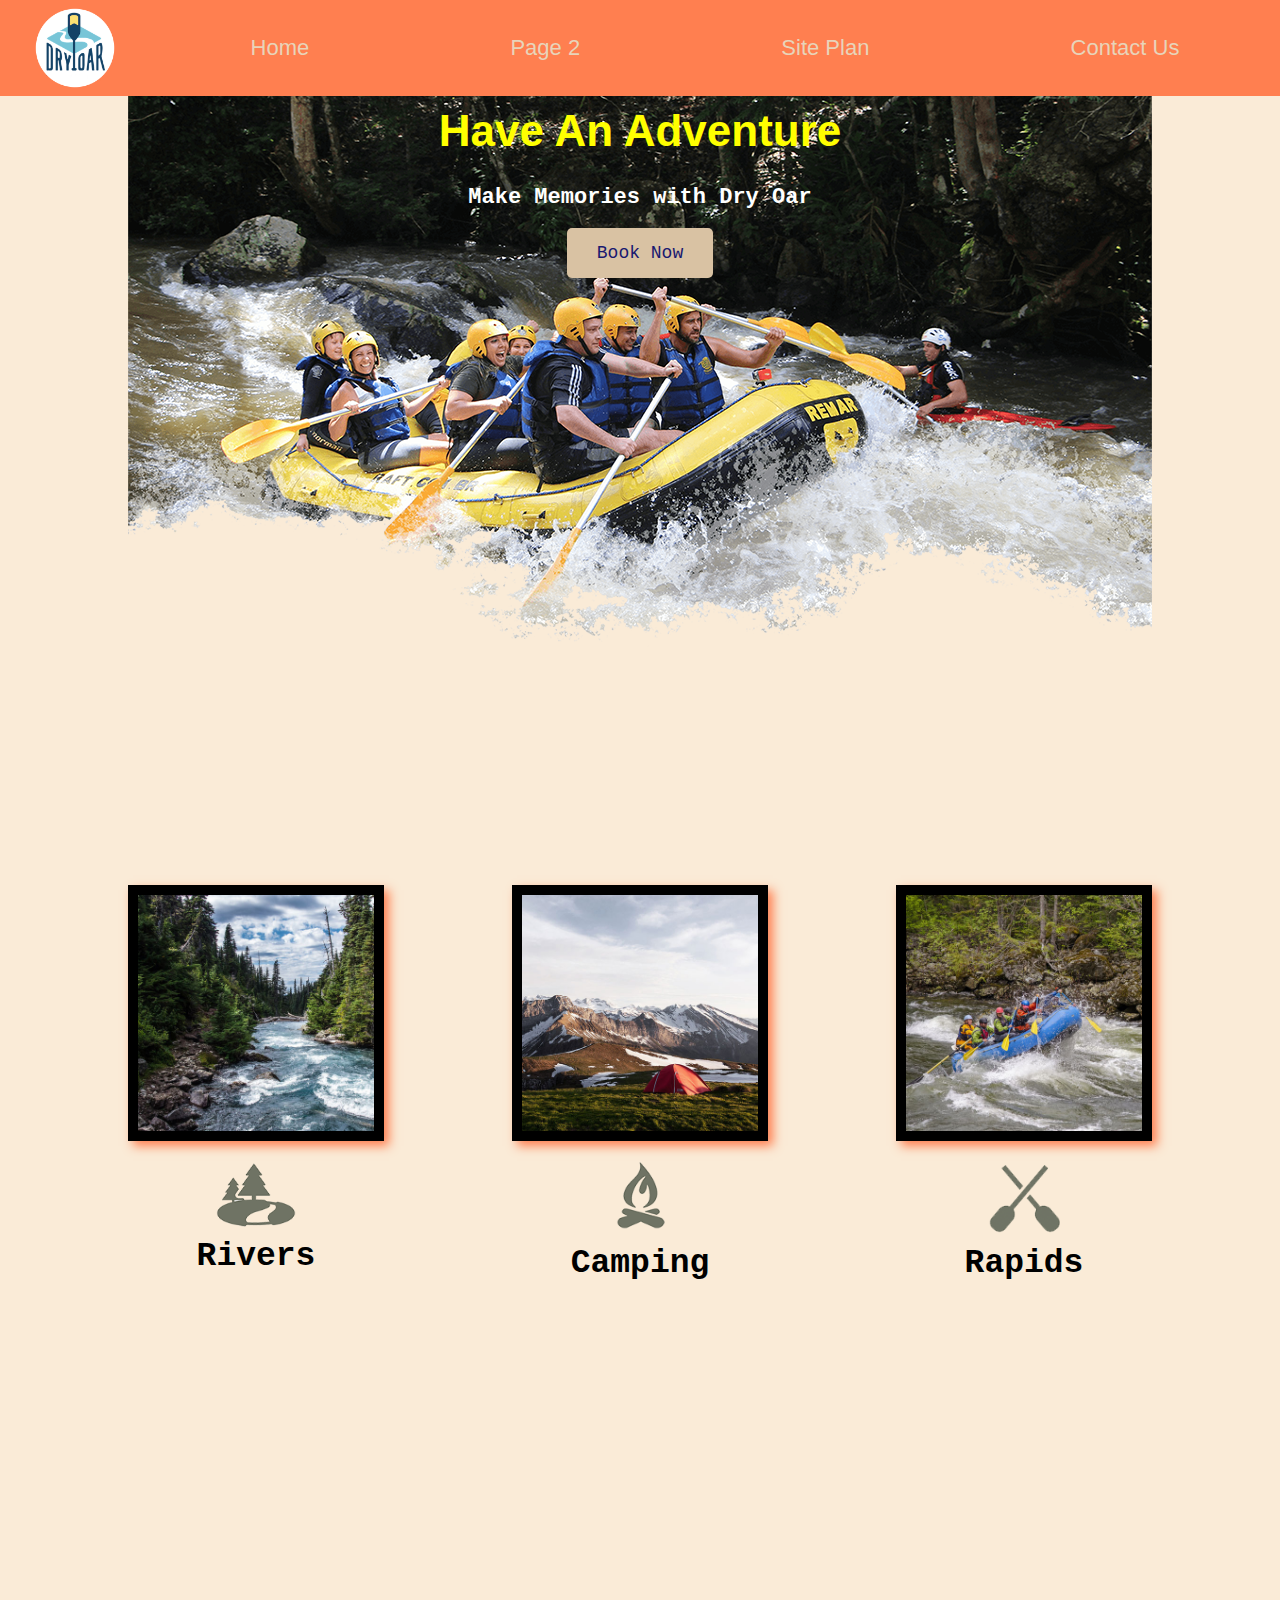
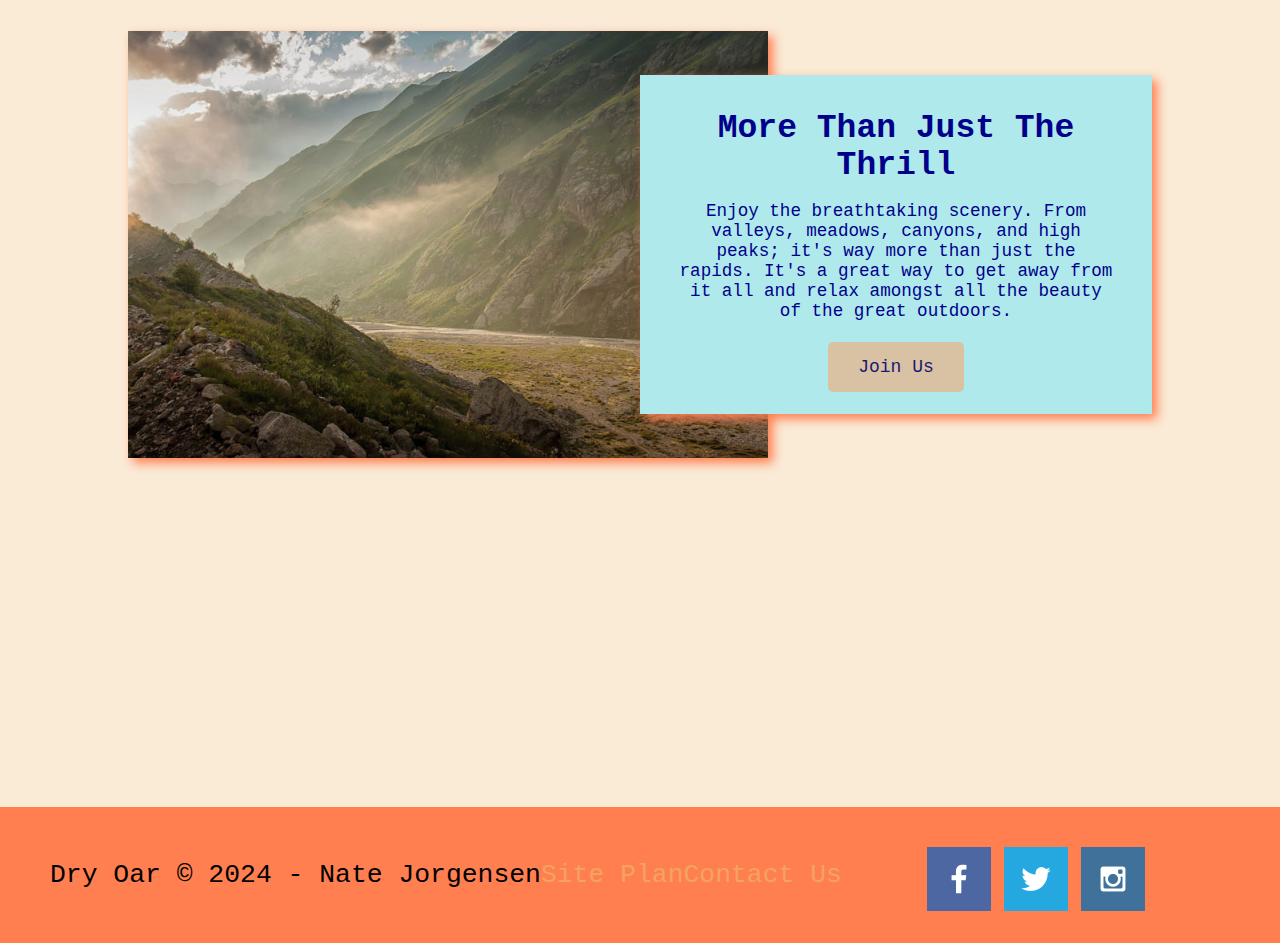
<file: wwr/index.html>
<!DOCTYPE html>
<html lang="en">
<head>
    <meta charset="UTF-8">
    <meta http-equiv="X-UA-Compatible" content="IE=edge">
    <meta name="viewport" content="width=device-width, initial-scale=1.0">
    <title>Whitewater Rafting Vacations | Dry Oar Boating | Home</title>
    <link rel="stylesheet" href="styles/styles.css">
</head>
<body>
    <div id="content"></div>
        <header>
            <a id="logo_link" href="index.html">
                <img class="logo" src="images/logo.png" alt="Dry Oar Logo">
            </a>
        <nav>
            <a href="index.html">Home</a>
            <a href="#">Page 2</a>
            <a href="site-plan-rafting.html">Site Plan</a>
            <a href="contactus.html">Contact Us</a>
        </nav>
        </header>
        <div id="hero">
            <div id="hero-box">
                <img id="hero-img" src="images/hero.png" alt="People enjoying white water rafting">
            </div>
            <section id="hero-msg">
                <h1 class="home-title">Have An Adventure</h1>
                <h4>Make Memories with Dry Oar</h4>
                <div class="button-box">
                    <a class="book" href="rates.html">Book Now</a>
                </div>
            </section>
        </div>
        <main class="home-grid">
            <section class="rivers-card">
                <img class="card-img" src="images/rivers.jpg" alt="river in forest">
                <img class="icon" src="images/river_icon.png" alt="river icon">
                <h2>Rivers</h2>
            </section>
            <section class="camping-card">
                <img class="card-img" src="images/camping.jpg" alt="tent in mountains">
                <img class="icon" src="images/fire_icon.png" alt="fire icon">
                <h2>Camping</h2>
            </section>
            <section class="rapids-card">
                <img class="card-img" src="images/rapids.jpg" alt="rafting boat">
                <img class="icon" src="images/oars.png" alt="oars icon">
                <h2>Rapids</h2>
            </section>
            <div id="background"></div>
            <img class="mountains" src="images/mountains.jpg" alt="Misty Mountains">
            <section class="msg">
                <h2>More Than Just The Thrill</h2>
                <p>Enjoy the breathtaking scenery. From valleys, meadows, canyons, and high peaks; it's way more than just the rapids. It's a great way to get away from it all and relax amongst all the beauty of the great outdoors.</p>
                <a class="join" href="rivers.html">Join Us</a>
            </section>
        </main>
        <footer>
            <p>Dry Oar &copy; 2024 - Nate Jorgensen</p>
            <p><a href="site-plan-rafting.html">Site Plan</a></p>
            <p><a href="contactus.html">Contact Us</a></p>
            <div class="social">
                <a href="https://facebook.com">
                    <img src="images/facebook.png" alt="fb icon">
                </a>
                <a href="https://twitter.com">
                    <img src="images/twitter.png" alt="twitter icon">
                </a>
                <a href="https://instagram.com">
                <img src="images/instagram.png" alt="instagram icon">
                </a>
            </div>
        </footer>
</body>
</html>
</file>
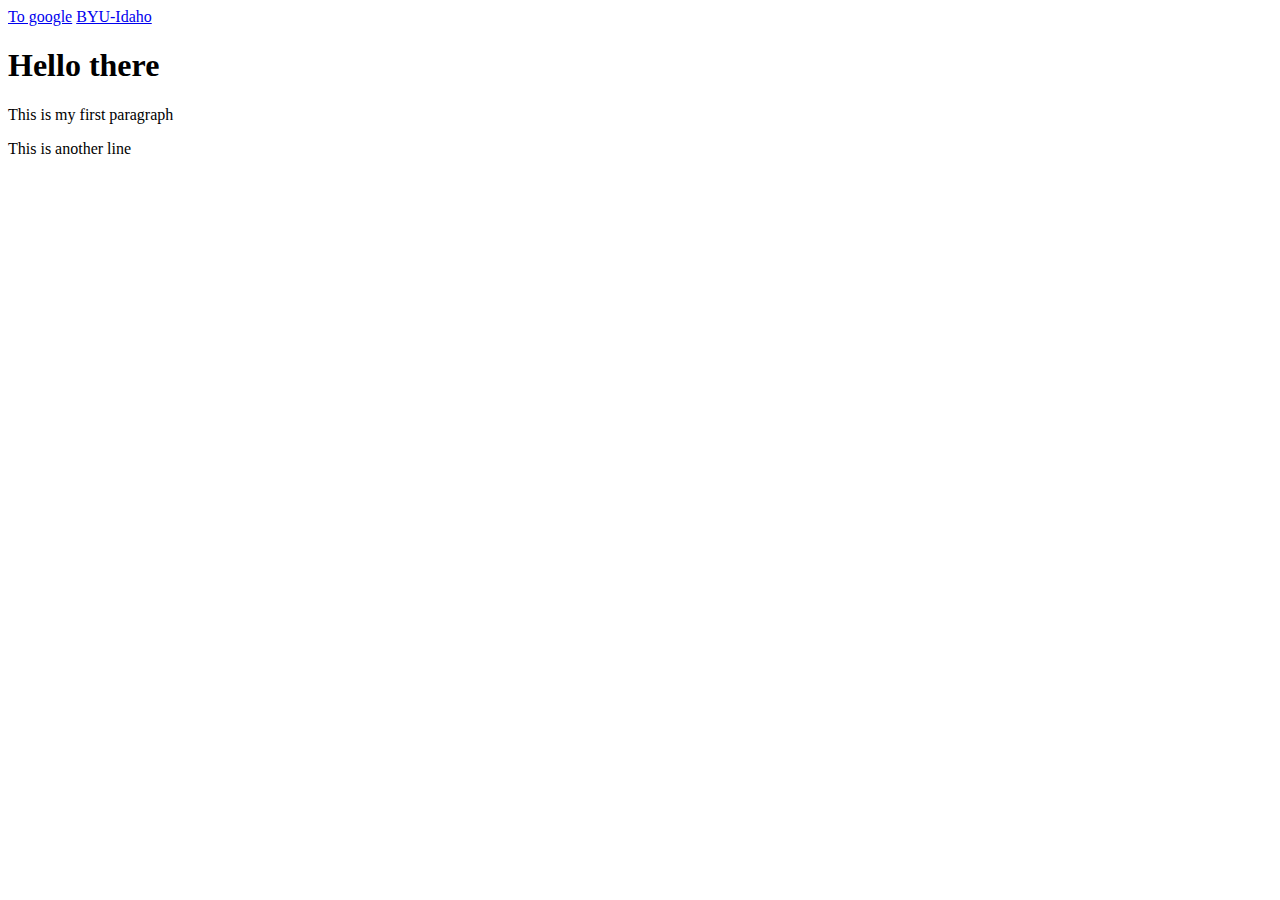
<file: class demos/practice-w1.html>
<!DOCTYPE html>
<html lang="en">

   <head>
        <meta charset="UTF-8">
        <meta name="viewport" content="width=device-width, initial-scale=1.0">
        <title>Practice Page</title>
    </head>

    <body>
        <header>
            <nav>
                <a href="https://www.google.com">To google</a>
                <a href="https://byui.edu">BYU-Idaho</a>
            </nav>
        </header>
        <h1>Hello there</h1>
            <p>This is my first paragraph</p>
            <p>This is another line</p>

        <footer>
            
        </footer>
    </body>

</html>
</file>
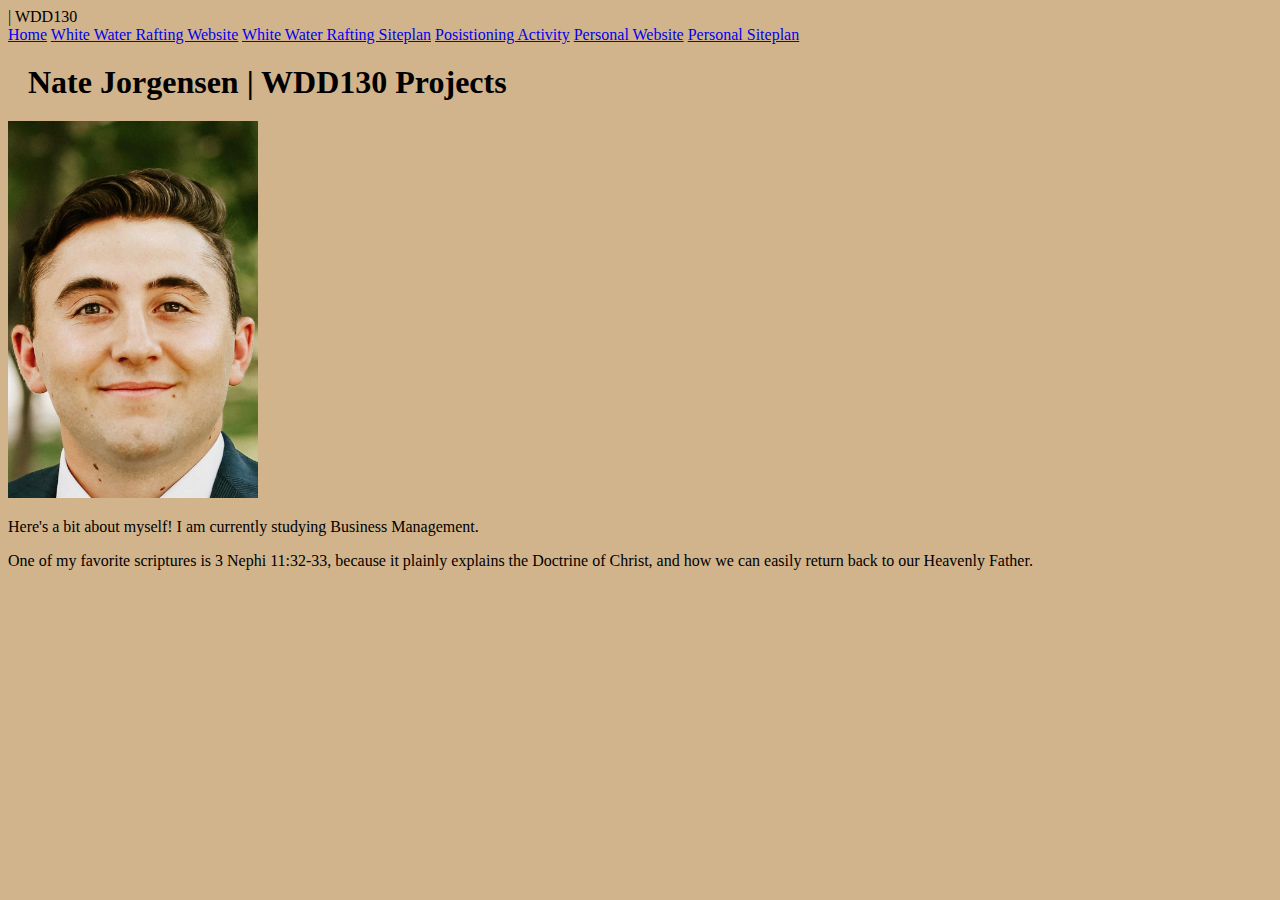
<file: Homepage/homepage-index.html>
<!DOCTYPE html>
<html lang="en">
<head>
    <meta charset="UTF-8">
    <meta http-equiv="X-UA-Compatible" content="IE=edge">
    <meta name="viewport" content="width=device-width, initial-scale=1.0">
    <title>Nate Jorgensen | Home</title> | WDD130</title>
    <link rel="stylesheet" href="style.css">
<link href="">
</head>
<body>
    <header>
        <nav>
            <a href="homepage-index.html">Home</a>
            <a href="wwr/index.html">White Water Rafting Website</a>
            <a href="wwr/site-plan-rafting.html">White Water Rafting Siteplan</a>
            <a href="positioning.html">Posistioning Activity</a>
            <a href="#">Personal Website</a>
            <a href="#">Personal Siteplan</a>
        </nav>
        <main>
            <h1>Nate Jorgensen | WDD130 Projects</h1>
            <img src="IMG_1335.jpg" alt="My mission pictue!" width="250"/>
            <p id="first-paragraph">Here's a bit about myself! I am currently studying Business Management.</p> 
            <p id="second-paragraph">One of my favorite scriptures is 3 Nephi 11:32-33, because it plainly explains the Doctrine of Christ, and how we can easily return back to our Heavenly Father.</p>
        </main>
    </header>
</body>
</html>
</file>
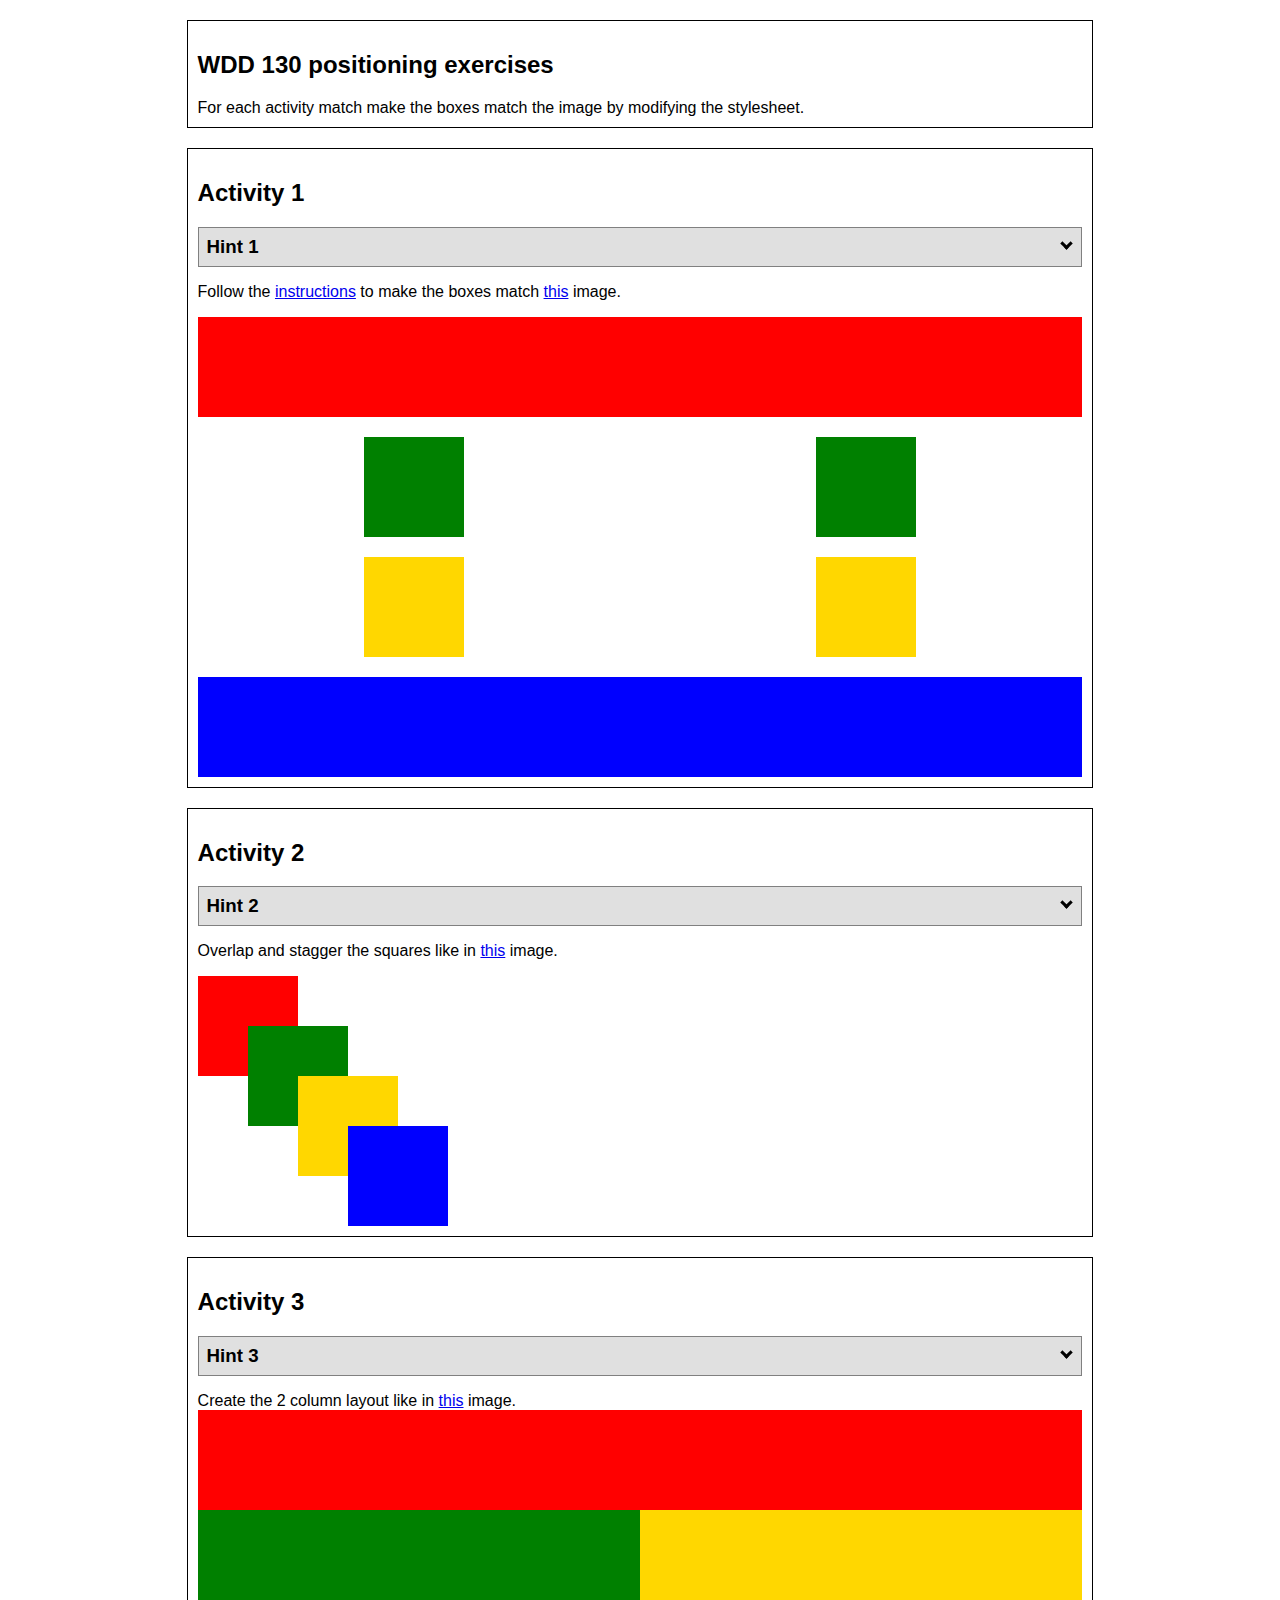
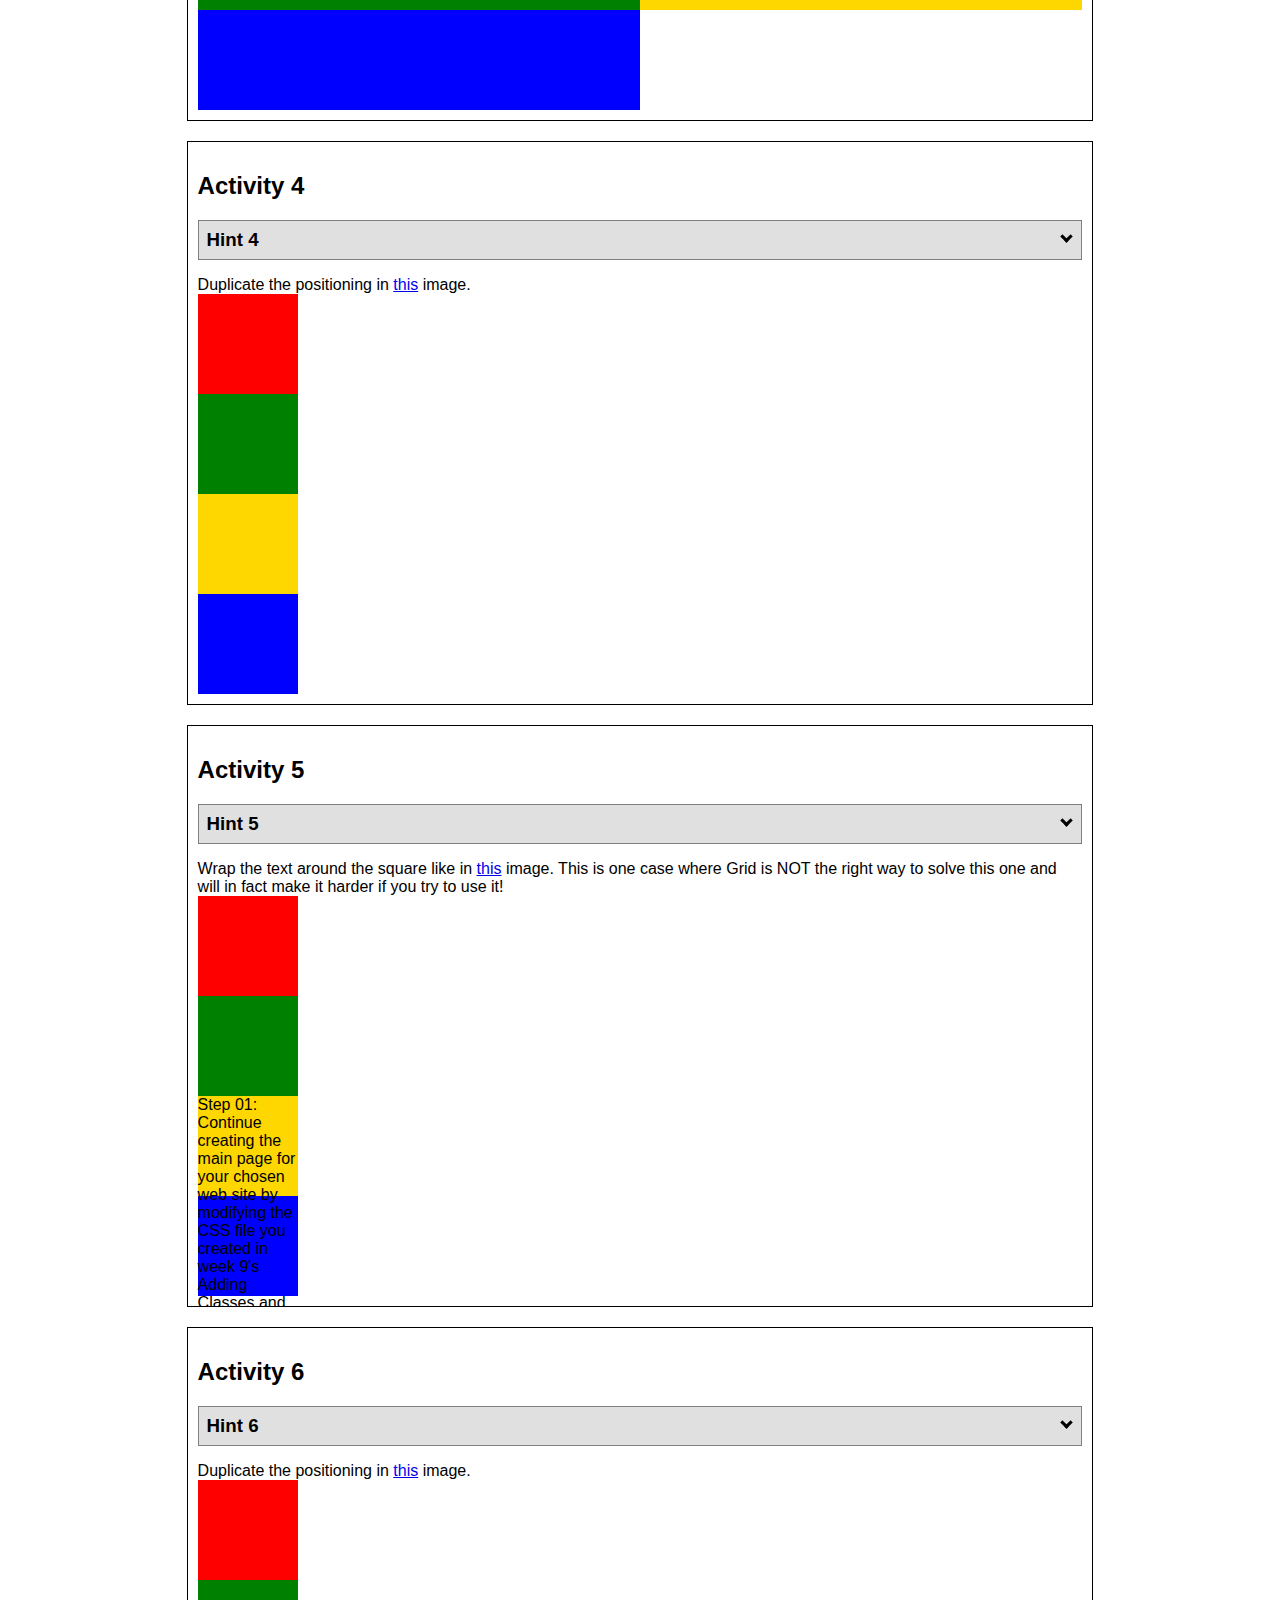
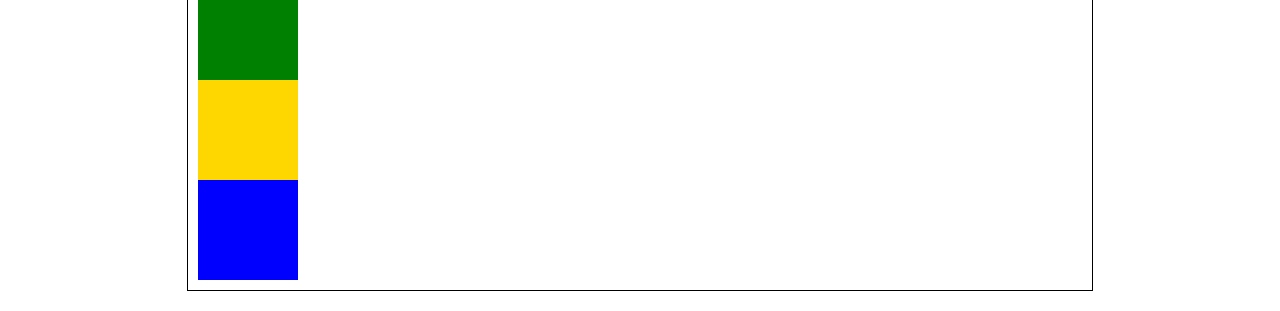
<file: positioning/positioning.html>
<!DOCTYPE html>
<html lang="en">
    <head>
    <!-- HTML - Name: positioning.html -->
    <title>Positioning Activity</title>
    <link rel="stylesheet" type="text/css" href="positionstyles.css" />
    </head>
    <body>
    <div class="activity">
        <h2>WDD 130 positioning exercises</h2>
        For each activity match make the boxes match the image by modifying the stylesheet.</div>
    <div class="activity">
        <h2>Activity 1</h2>
        <section class="hint"><input type="checkbox" ><i></i> <h3>Hint 1</h3><div><p>Check out the <a href="https://byui-wdd.github.io/wdd130/activities/css-positioning.html" target="_blank">activity instructions</a> in Ilearn!</p></div></section>
        <p>Follow the <a href="https://byui-wdd.github.io/wdd130/activities/css-positioning.html" target="_blank">instructions</a> to make the boxes match  <a href="https://byui-wdd.github.io/wdd130/images/example1.png" target="_blank">this</a> image.</p>
        <div class="content1" >
        <div class="red1" ></div>
        <div class="green1" ></div>
        <div class="green1" ></div>
        <div class="yellow1"></div>
        <div class="yellow1"></div>
        <div class="blue1"></div>
        </div>
    </div>
    <div class="activity">
        <h2>Activity 2</h2>
        <section class="hint"><input type="checkbox" > <h3>Hint 2</h3><i></i><div><p>Remember that the best way to shift elements around slightly on the page is with Margins.  You could also use Grid.  Either would work for this. If you choose margin remember that you can use a <em>negative</em> margin. (ie margin-top: -20px;)</p><h4>Properties used:</h4><ul><li>margin-top, margin-left</li><li>...or...</li><li>grid-template-columns: 50px 50px 50px 50px 50px</li></ul></div></section>
        <p>Overlap and stagger the squares like in <a href="https://byui-wdd.github.io/wdd130/images/example2.png" target="_blank">this</a> image.</p>
        <div class="content2" >
        <div class="red2" ></div>
        <div class="green2" ></div>
        <div class="yellow2"></div>
        <div class="blue2"></div>
        </div>
    </div>
    <div class="activity">
        <h2>Activity 3</h2>
        <section class="hint"><input type="checkbox" > <h3>Hint 3</h3><i></i><div><p>This one is going to be best solved with CSS Grid. Remember to make the boxes the right width first...then start moving them around. </p><h4>Properties used:</h4><ul><li>display:grid;</li><li>grid-template-columns:</li><li>grid-column-gap:</li>
        <li>grid-column:</li>  </ul></div></section>
        Create the 2 column layout like in <a href="https://byui-wdd.github.io/wdd130/images/example3.png" target="_blank">this</a>  image.
        <div class="content3" >
        <div class="red3" ></div>
        <div class="green3" ></div>
        <div class="yellow3"></div>
        <div class="blue3"></div>
        </div>
    </div>
    <div class="activity">
        <h2>Activity 4</h2>
        <section class="hint"><input type="checkbox" > <h3>Hint 4</h3><i></i><div><p>For the others we have been primarily concerned with width. For this one you will need to adjust height as well. </p><h4>Properties used:</h4><ul><li>display:grid;</li><li>grid-template-columns:</li><li>grid-row:</li></ul></div></section>
        Duplicate the positioning in <a href="https://byui-wdd.github.io/wdd130/images/example4.png" target="_blank">this</a> image. 
        <div class="content4" >
        <div class="red4" ></div>
        <div class="green4" ></div>
        <div class="yellow4"></div>
        <div class="blue4"></div>
        </div>
    </div>

    <div class="activity">
        <h2>Activity 5</h2>
        <section class="hint"><input type="checkbox" > <h3>Hint 5</h3><i></i><div><p>Grid is <strong>not</strong> the right way to do this.  In fact there is only one way to really do that...and that is with float. Remember that we float the thing we want the text to wrap around.  Also remember to start by making all the shapes the right size and shape.</p><h4>Properties used:</h4><ul><li>float: left;</li></ul></div></section>
        Wrap the text around the square like in <a href="https://byui-wdd.github.io/wdd130/images/example5.png" target="_blank">this</a> image. This is one case where Grid is NOT the right way to solve this one and will in fact make it harder if you try to use it!
        <div class="content5" >
        <div class="red5" ></div>
        <div class="green5" ></div>
        <div class="yellow5">Step 01: Continue creating the main page for your chosen web site by modifying the CSS file you created in week 9's Adding Classes and IDs to Your Website assignment. This week, you will position all of the content on your main page using the CSS positioning techniques taught in KhanAcademy. When you are done, your webpage layout should reflect what you outlined in the wireframe you designed in the assignment Your Own Site Diagram and Wireframe in week 3. <br />
            If you have changed your mind on how you want the content of your main page laid out, take an opportunity to update your wireframe before completing this assignment (it is much easier to experiment with different layouts in a wireframe than it is to do so by modifying the CSS). Also, if you find that you are having trouble with using CSS positioning, feel free to review the concepts at the learn layout site: http://learnlayout.com/. You should be able to apply these principles to your site. For futher help, refer back to the Max Design site used in the beginning of the course for an example of how to implement your site design.</div>
        <div class="blue5"></div>
        </div>
    </div>
    <div class="activity">
        <h2>Activity 6</h2>
        <section class="hint"><input type="checkbox" > <h3>Hint 6</h3><i></i><div><p>This one is all about visualizing the grid behind the layout. If you are having a hard time doing that first: all the sizes are even multiples of 100, and second here is another example with the lines drawn: <a href="https://byui-wdd.github.io/wdd130/images/example6-hint.png" target="_blank">example 6 with lines</a>. For this one you will find it easiest if you use px for the column width. You can also use <kbd>z-index</kbd> to control the element layering.    </p><h4>Properties used:</h4><ul><li>display:grid;</li><li>grid-template-columns:</li><li>grid-column:</li><li>grid-row:</li><li><a href="https://www.w3schools.com/cssref/pr_pos_z-index.asp" target="_blank">z-index:</a></li></ul></div></section>
        Duplicate the positioning in <a href="https://byui-wdd.github.io/wdd130/images/example6.png" target="_blank">this</a> image.
        <div class="content6" >
        <div class="red6" ></div>
        <div class="green6" ></div>
        <div class="yellow6"></div>
        <div class="blue6"></div>
        </div>
    </div>
    </body>
</html>
</file>
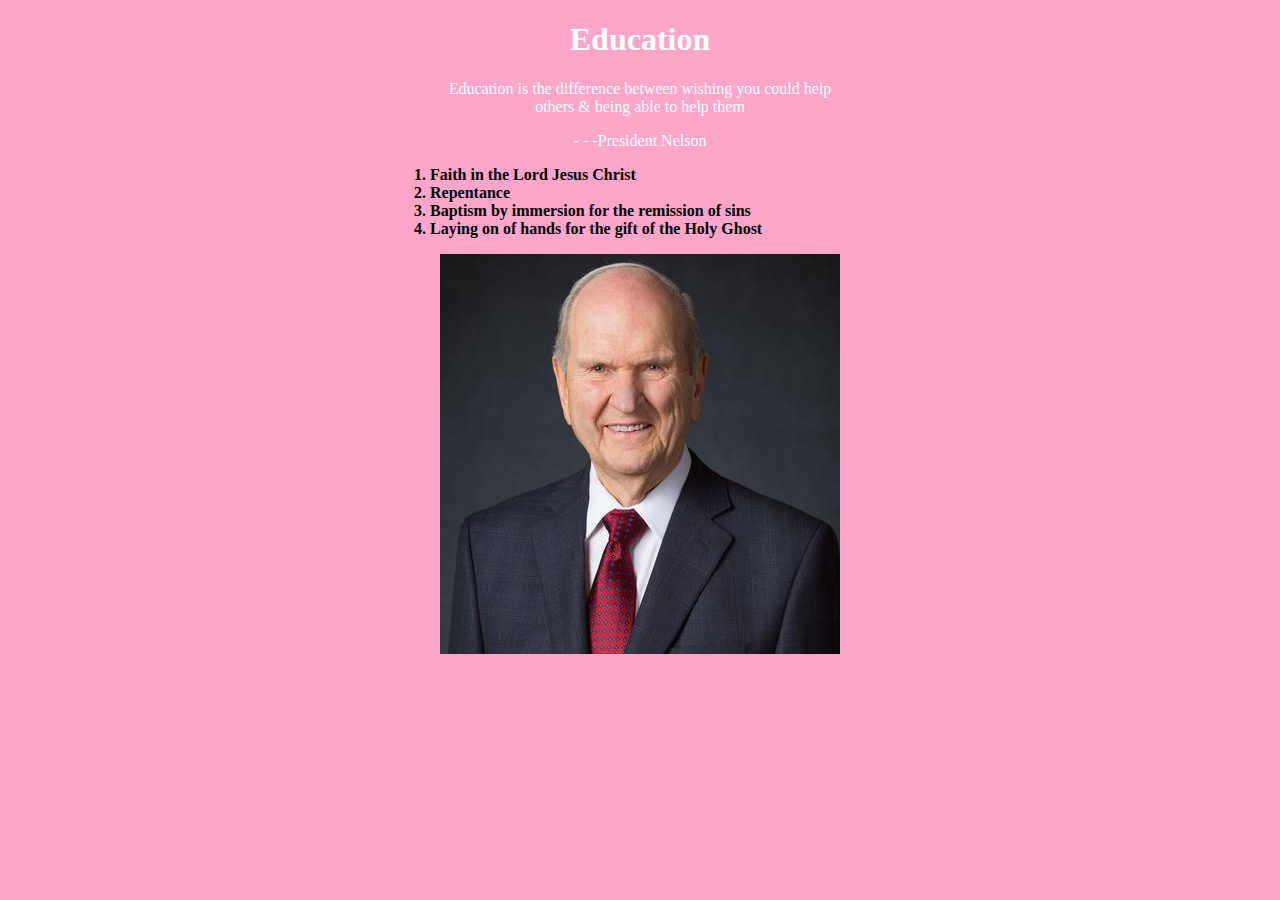
<file: Week 4 ICE/w4ice.html>
<!DOCTYPE html>
<html lang="en">
<head>
    <meta charset="UTF-8">
    <meta name="viewport" content="width=device-width, initial-scale=1.0">
    <title>Education</title>
    <link rel="stylesheet" href="w4icesyle.css">
</head>
<main>
    <h1>Education</h1>
    <blockquote cite="www.churchofjesuschrist.org/">Education is the difference between wishing you could help others & being able to help them</blockquote>
    <p>&dash; &dash; &dash;President Nelson</p>

    <body>
    <ol>
        <li>Faith in the Lord Jesus Christ</li>
        <li>Repentance</li>
        <li>Baptism by immersion for the remission of sins</li>
        <li>Laying on of hands for the gift of the Holy Ghost</li>
    </ol>
    <img src="president-nelson-2018_2.jpg" alt="president nelson">
    </body>
</main>
</html>
</file>
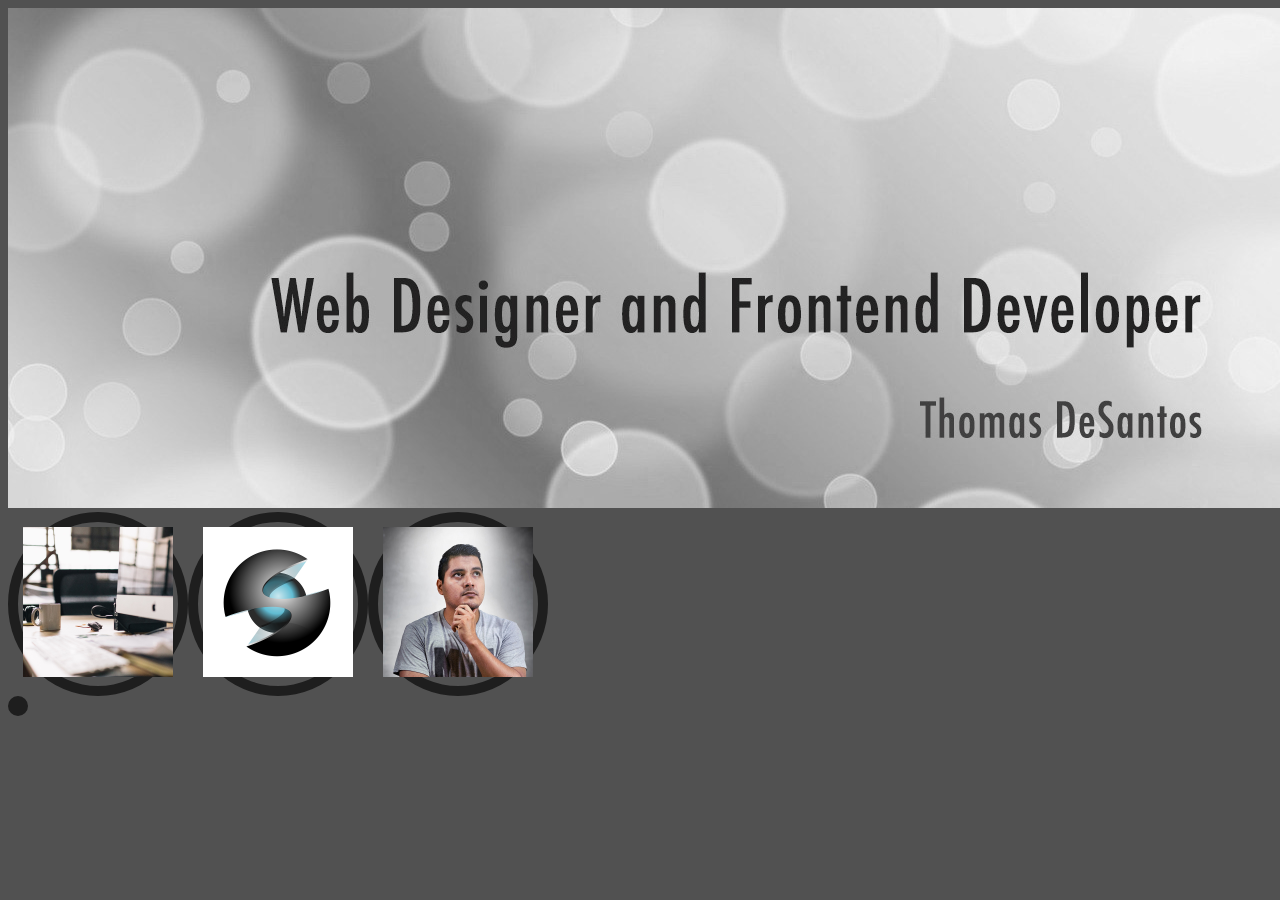
<file: Week 5 ICE/w5ice.html>
<!DOCTYPE html>
<html lang="en">
<head>
    <meta charset="UTF-8">
    <meta name="viewport" content="width=device-width, initial-scale=1.0">
    <title>Week 5 ICE Challenge</title>
    <link rel="stylesheet" href="w5ice.css">
</head>
<body>
    <div>
        <img src="w05_circles.jpg" alt="cirlces">
    </div>
</body>
<footer>
    <div class="row">
        <div class="column">
          <img src="w05_ice_image_desk.jpg" alt="desk" style="width:100%">
        </div>
        <div class="column">
          <img src="w05_ice_image_graphic.png" alt="graphic" style="width:100%">
        </div>
        <div class="column">
          <img src="w05_ice_image_person.jpg" alt="person" style="width:100%">
        </div>
      </div>
</footer>
</html>
</file>
<file: wwr/styles/styles.css>
body, header {
    font-family: Arial, Helvetica, sans-serif;
  }

.home-title {
    font-family: "Rock Salt", "Bradley Hand", sans-serif;
    font-size: 2em;
    color: yellow;
}

.logo {
    width: 80px; 
}

.icon {
    width: 80px;
}

div {
    text-align: center;
    margin: 0 auto;
    max-width: 1600px;
}

nav a {
    text-align: center;
    color: #e8d4ba;
    text-decoration: none;
    padding: 35px;
}

nav a:hover {
    color: cadetblue;
}

.home-title {
    color: yellow;
    margin-top: 10px;
}

h4 {
    color: darkblue;
}

#hero-msg h1 {
    text-align: center;
}

#hero-msg h4 {
    text-align: center;
    color: white;
}

.button-box {
    text-align: center;
}

main section {
    text-align: center;
}

#content {
    max-width: 1600px;
    margin: 0 auto;
}

#background {
    height: 725px;
    grid-column: 1/11;
    grid-row: 4/9;
}

body {
    background-color: antiquewhite;
    font-family: 'Courier New', Arial, sans-serif;
    font-size: 22px;
    margin: 0;
    padding: 0;
}

header {
    background-color: coral;
}

nav a:hover {
    background-color: black;
    color: #e8d4ba;
}


.book, .join {
    background-color: #d9c2a3;
    color: midnightblue;
    text-decoration: none;
    font-size: 18px;
    padding: 15px 30px;
    margin-top: 50px;
    border-radius: 5px;
}

.book:hover {
    color: black;
}

.join:hover {
    color: black;
}

.msg h2 {
    color: darkblue;
}

.msg p {
    color: darkblue;
    font-size: .8em;
    padding-bottom: 15px;
}

footer {
    background-color: coral;
    padding: 25px 50px;
    margin-top: 200px;
    display: flex;
    justify-content: space-around;
    align-items: center;
}

footer a {
    color: sandybrown;
    text-decoration: none;
}

footer a:hover {
    color: slateblue;
}

.icon {
    width: 80px;
    padding-top: 10px;
}

footer p {
    font-size: 1.2em;
}

footer p a:hover {
    text-decoration: underline;
}

.msg {
    background-color: rgb(176, 233, 236);
    padding: 35px;
    grid-column: 6/10;
    grid-row: 6/7;
    box-shadow: 5px 5px 10px coral;
}

h2 {
    margin: 0;
}

#logo_link {
    padding-top: 5px;
    justify-self: center;
    align-self: center;
}

footer .social img {
    padding-top: 15px;
}

.rivers-card, .camping-card, .rapids-card {
    margin: 200px 0;
}

.card-img {
    border: 10px solid black;
    width: 100%;
    transition: transform .5s;
    box-shadow: 5px 5px 10px coral;
}

.card-img:hover {
    opacity: .6;
    transform: scale(1.1);
}

main section img {
    box-sizing: border-box;
}

header {
    display: grid;
    grid-template-columns: 150px auto;
}

nav {
    display: flex;
    justify-content: space-around;
}

#hero {
    display: grid;
    grid-template-columns: 1fr 3fr 1fr;
    margin-top: -100px;
}

#hero-box {
    grid-column: 1/4;
    grid-row: 1/3;
    z-index: -1;
}

#hero-msg{
    grid-column: 2/3;
    grid-row: 1/2;
    margin-top: 100px;
}

.home-grid {
    display: grid;
    grid-template-columns: 1fr 1fr 1fr 1fr 1fr 1fr 1fr 1fr 1fr 1fr;

}

.mountains {
    width: 100%;
    grid-column: 2/7;
    grid-row: 5/8;
    box-shadow: 5px 5px 10px coral;
}

.rivers-card {
    grid-column: 2/4;
    grid-row: 2/3;
}

.camping-card {
    grid-column: 5/7;
    grid-row: 2/3;
}

.rapids-card {
    grid-column: 8/10;
    grid-row: 2/3;
}

@media screen and (max-width: 900px) {
    #hero, .home-grid {
        display: block;
        height: auto;
    }
    nav, footer {
        flex-direction: column;
    }
    nav a { display: block;
        padding: 15px;
    }
    #hero {
        margin-top: 0;
    }
    #hero-msg {
        margin-top: 0;
    }
    #hero-msg h4 {
        display: none;
    }
    #hero-msg h1 {
        color: coral;
    }
    .home-title {
        font-size: 25px;
    }
    .rivers-card, .camping-card, .rapids-card {
        margin: 50px auto;
        width: 60%;
    }
    #background {
        display: none;
    }
    .mountains, .msg {
        width: 80%;
        display: block;
        margin: 0 auto;
    }
    footer {
        margin-top: 25px;
    }
}
</file>
<file: Homepage/style.css>
body {
    background-color: tan;
}

h1 {
    margin: 20px;
}
</file>
<file: positioning/positionstyles.css>
/* CSS - Name: "positionstyles.css" */
/* Activity 1 styles */
.content1 {
  /* This is the parent of the activity 1 boxes. */
  display: grid;
  grid-template-columns: 1fr 1fr;
  justify-items: center;
  gap: 20px;
}
.red1 { 
width: 100%; 
height: 100px; 
background-color: red; 
grid-column: 1/3;
} 
.green1 {
width: 100px; 
height: 100px; 
background-color: green; 
} 
.yellow1 {
width: 100px; 
height: 100px; 
background-color: gold; 
} 
.blue1 {
width: 100%; 
height: 100px; 
background-color: blue; 
grid-column: 1/3;
} 
/* Activity 2 styles */ 
.content2 {
  /* This is the parent of the activity 2 boxes. */
display: grid;
grid-template-columns: 50px 50px 50px 50px 50px;
grid-template-rows: 50px 50px 50px 50px 50px;
}
.red2 {
width: 100px; 
height: 100px; 
background-color: red; 
} 
.green2 { 
width: 100px; 
height: 100px; 
background-color: green; 
grid-column: 2/4;
grid-row: 2/4;
} 
.yellow2 {
width: 100px; 
height: 100px; 
background-color: gold; 
grid-column: 3/5;
grid-row: 3/5;
} 
.blue2 {
width: 100px; 
height: 100px; 
background-color: blue; 
grid-column: 4/6;
grid-row: 4/6;
} 
/* Activity 3 styles */ 
.content3 {
  /* This is the parent of the activity 3 boxes. */
  display: grid;
  grid-template-columns: 1fr 1fr;
  grid-column-gap: 20fr;
  justify-items: center;
  grid-template-rows: 1fr 1fr;
}
.red3 { 
height: 100px; 
background-color: red;
grid-column: 1/4;
left: 0;
width: 100%;
} 
.green3 {
width: 100%; 
height: 100%; 
background-color: green;
grid-column: 1/2;
left: 0;
column-gap: 20px;
} 
.yellow3 {
width: 100%; 
height: 100%; 
background-color: gold; 
right: 0;
grid-column: 2/4;
column-gap: 20px;
} 
.blue3 {
width: 100%;
height: 100px; 
background-color: blue; 
grid-row: 3/3;
left: 0;
} 
/* Activity 4 styles */ 
.content4 {
  /* This is the parent of the activity 4 boxes. */
  height: 400px;
  grid-template-columns: 1fr;
  display: grid 3/3;
}
.red4 {
width: 100px; 
height: 100px; 
background-color: red; 
grid-column: 1/1;
} 
.green4 {
width: 100px; 
height: 100px; 
background-color: green;
grid-column: 3/3; 
} 
.yellow4 {
width: 100px; 
height: 100px; 
background-color: gold; 
grid-column: 3/4;
} 
.blue4 {
width: 100px; 
height: 100px; 
background-color: blue; 
left: 0;
grid-column: 4/4;
} 
/* Activity 5 styles */ 
.content5 {
  /* This is the parent of the activity 5 boxes. */
   height: 400px;
}
.red5 { 
width: 100px; 
height: 100px; 
background-color: red; 
} 
.green5 { 
width: 100px; 
height: 100px; 
background-color: green; 

} 
.yellow5 {
width: 100px; 
height: 100px; 
background-color: gold; 

} 
.blue5 {
width: 100px; 
height: 100px; 
background-color: blue; 
} 
/* Activity 6 styles */ 
.content6 {
  /* This is the parent of the activity 6 boxes. */
}
.red6 {
width: 100px; 
height: 100px; 
background-color: red; 
} 
.green6 {
width: 100px; 
height: 100px; 
background-color: green; 
} 
.yellow6 {
width: 100px; 
height: 100px; 
background-color: gold; 
} 
.blue6 {
width: 100px; 
height: 100px; 
background-color: blue; 
} 


/* Do not make any changes below here */
.activity {
width: 70%; 
margin: 20px auto; 
font-family: Arial, sans-serif; 
border: 1px solid black; 
padding: 10px; 
clear:both; 
overflow: auto;
} 

.hint {
border: 1px solid grey;
background: #e0e0e0;
padding: .5em;
position: relative;
margin: 1em 0;
}
.hint h3 {
margin: 0;
}
.hint:hover {
background: #d0d0d0;
}
.hint > div {
display: none;
}

.hint input[type=checkbox] {
position: absolute;
width: 100%;
height: 100%;
opacity: 0;
z-index: 1;
cursor: pointer;
}

.hint input[type=checkbox]:checked ~ div {
display: block;
}

.hint i {
position: absolute;
transform: translate(-6px, 0);
margin-top: 16px;
right: 10px;
top: -3px;
}
.hint i:before, .hint i:after {
content: "";
position: absolute;
background-color: black;
width: 3px;
height: 9px;
}
.hint i:before {
transform: translate(2px, 0) rotate(45deg);
}
.hint i:after {
transform: translate(-2px, 0) rotate(-45deg);
}

.hint input[type=checkbox]:checked ~ i:before {
transform: translate(-2px, 0) rotate(45deg);
}
.hint input[type=checkbox]:checked ~ i:after {
transform: translate(2px, 0) rotate(-45deg);
}
.hint a {
position: relative;
z-index: 1;
}
</file>
<file: Week 4 ICE/w4icesyle.css>
body {
    background-color: #fca6c9;
}

main {
    color: white;
    max-width: 500px;
    text-align: center;
    margin: auto;
}

ol {
    font-weight: bold;
    color: black;
    text-align: left;
}
body {
    text-align: center;
}

img {
    max-width: 500px;
}
</file>
<file: Week 5 ICE/w5ice.css>
body {
    border-radius: 50%;
    align-items: center;
    background-color: rgb(81, 81, 81);
    width: fit-content;
}

.column {
    float: left;
    width: 150px;
    padding: 5px;
    border-radius: 50%;
    border-color: #1e1e1e;
    border-style: solid;
    border-width: 10px;
}

.row::after {
    content: '';
    clear: both;
    display: table;
    border-radius: 50%;
    border-color: #1e1e1e;
    border-width: 10px;
    border-style: solid;
}
</file>
